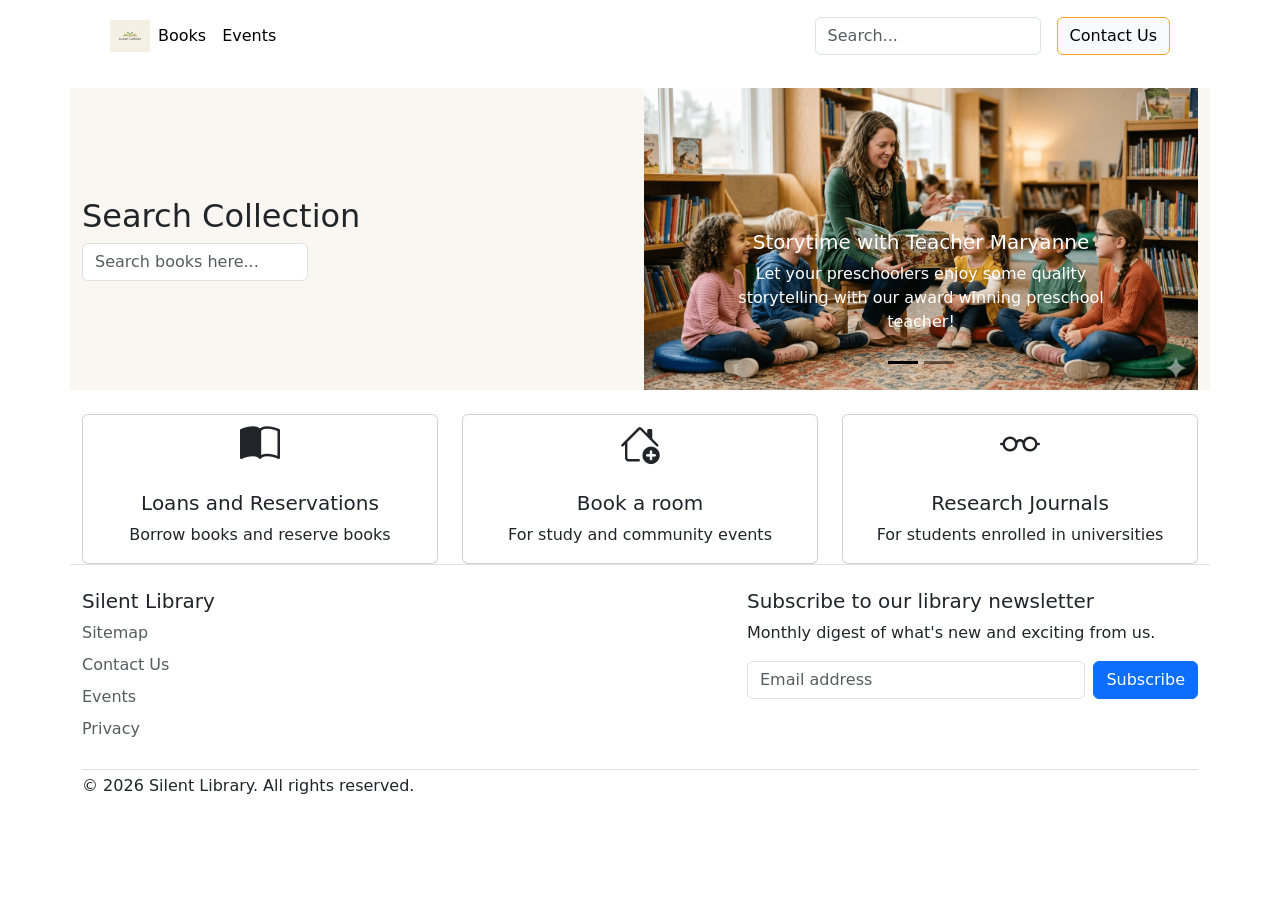
<file: index.html>
<!doctype html>
<html lang="en">

<head>
  <meta charset="utf-8" />
  <meta name="viewport" content="width=device-width, initial-scale=1" />
  <meta name="description" content="" />
  <title>Silent Library</title>
  <link href="https://cdn.jsdelivr.net/npm/bootstrap@5.3.8/dist/css/bootstrap.min.css" rel="stylesheet" />
  <link href="https://cdn.jsdelivr.net/npm/bootstrap-icons@1.11.0/font/bootstrap-icons.css" rel="stylesheet">


  <meta name="theme-color" content="#712cf9" />
  <link href="css/headers.css" rel="stylesheet" />
  <style>

  </style>

</head>

<body>
  <div class="container" id="header-bootstrap-example"></div>
  <div class="container bgcolor mb-4">
    <div class="row align-items-center justify-content-md-center gx-2">
      <div class="col-md-6">
        <!-- <div class="container align-content-center justify-content-center" style="margin:0 auto"> -->
        <div class="row">

          <h2>Search Collection</h2>

          <a href="booklist.html" class="col-12 col-lg-auto mb-3 mb-lg-0 me-lg-3 text-decoration-none">
            <input type="search" class="form-control" placeholder="Search books here..." aria-label="Search" readonly />
          </a>
          <!-- <a href="booklist.html">Search Books</a> -->
        </div>
      </div>
      <div class="col-md-6">

        <div id="carouselExampleDark" class="carousel carousel-dark slide">
          <div class="carousel-indicators">
            <button type="button" data-bs-target="#carouselExampleDark" data-bs-slide-to="0" class="active"
              aria-current="true" aria-label="Slide 1"></button>
            <button type="button" data-bs-target="#carouselExampleDark" data-bs-slide-to="1"
              aria-label="Slide 2"></button>

          </div>
          <div class="carousel-inner">
            <div class="carousel-item active" data-bs-interval="5000">
              <img src="images/reading-event.png" class="d-block w-100" alt="reading event with kids">
              <div class="carousel-caption d-none d-md-block">
                <h5 class="carouselfont">Storytime with Teacher Maryanne</h5>
                <p class="carouselfont">Let your preschoolers enjoy some quality storytelling with our award winning
                  preschool teacher!</p>
              </div>
            </div>
            <div class="carousel-item" data-bs-interval="2000">
              <img src="images/studentsresearch.jpg" class="d-block w-100" alt="...">
              <div class="carousel-caption d-none d-md-block">
                <h5>Student Research</h5>
                <p>Researching galore!</p>
              </div>
            </div>

          </div>
          <button class="carousel-control-prev" type="button" data-bs-target="#carouselExampleDark"
            data-bs-slide="prev">
            <span class="carousel-control-prev-icon" aria-hidden="true"></span>
            <span class="visually-hidden">Previous</span>
          </button>
          <button class="carousel-control-next" type="button" data-bs-target="#carouselExampleDark"
            data-bs-slide="next">
            <span class="carousel-control-next-icon" aria-hidden="true"></span>
            <span class="visually-hidden">Next</span>
          </button>
        </div>
      </div>
    </div>
  </div>
  <div class="container">
    <div class="row row-cols-1 row-cols-md-3 g-4">
      <div class="col text-center">
        <div class="card h-100">
          <!-- <img src="images/book-half.svg" class="card-img-top w-25 d-block mx-auto" alt="loan books icon"> -->
          <i class="bi bi-book-half fs-1 d-block mx-auto text-center"></i>


          <div class="card-body">
            <h5 class="card-title">Loans and Reservations</h5>
            <p class="card-text">Borrow books and reserve books</p>
          </div>

        </div>
      </div>
      <div class="col text-center">
        <div class="card h-100">
          <!-- <img src="images/book-room.svg" class="card-img-top w-25 d-block mx-auto" alt="book books icon"> -->
          <i class="bi bi-house-add fs-1 d-block mx-auto text-center"></i>

          <div class="card-body">
            <h5 class="card-title">Book a room</h5>
            <p class="card-text">For study and community events</p>
          </div>

        </div>
      </div>
      <div class="col text-center">
        <div class="card h-100">


          <i class="bi bi-eyeglasses fs-1 d-block mx-auto text-center"></i>

          <div class="card-body">
            <h5 class="card-title">Research Journals</h5>
            <p class="card-text">For students enrolled in universities</p>
          </div>

        </div>
      </div>
    </div>
  </div>

  <div class="container" id="footer-bootstrap-example"></div>


  <script>



    fetch('header.html')                          // path relative to your site root
      .then(response => response.text())           // parse the response as plain text/HTML
      .then(html => {
        document.getElementById('header-bootstrap-example').innerHTML = html;
      })
      .catch(err => console.error('Header failed to load:', err));
    fetch('footer.html')                          // path relative to your site root
      .then(response => response.text())           // parse the response as plain text/HTML
      .then(html => {
        document.getElementById('footer-bootstrap-example').innerHTML = html;
      })
      .catch(err => console.error('Footer failed to load:', err));
  </script>
</body>

</html>
</file>
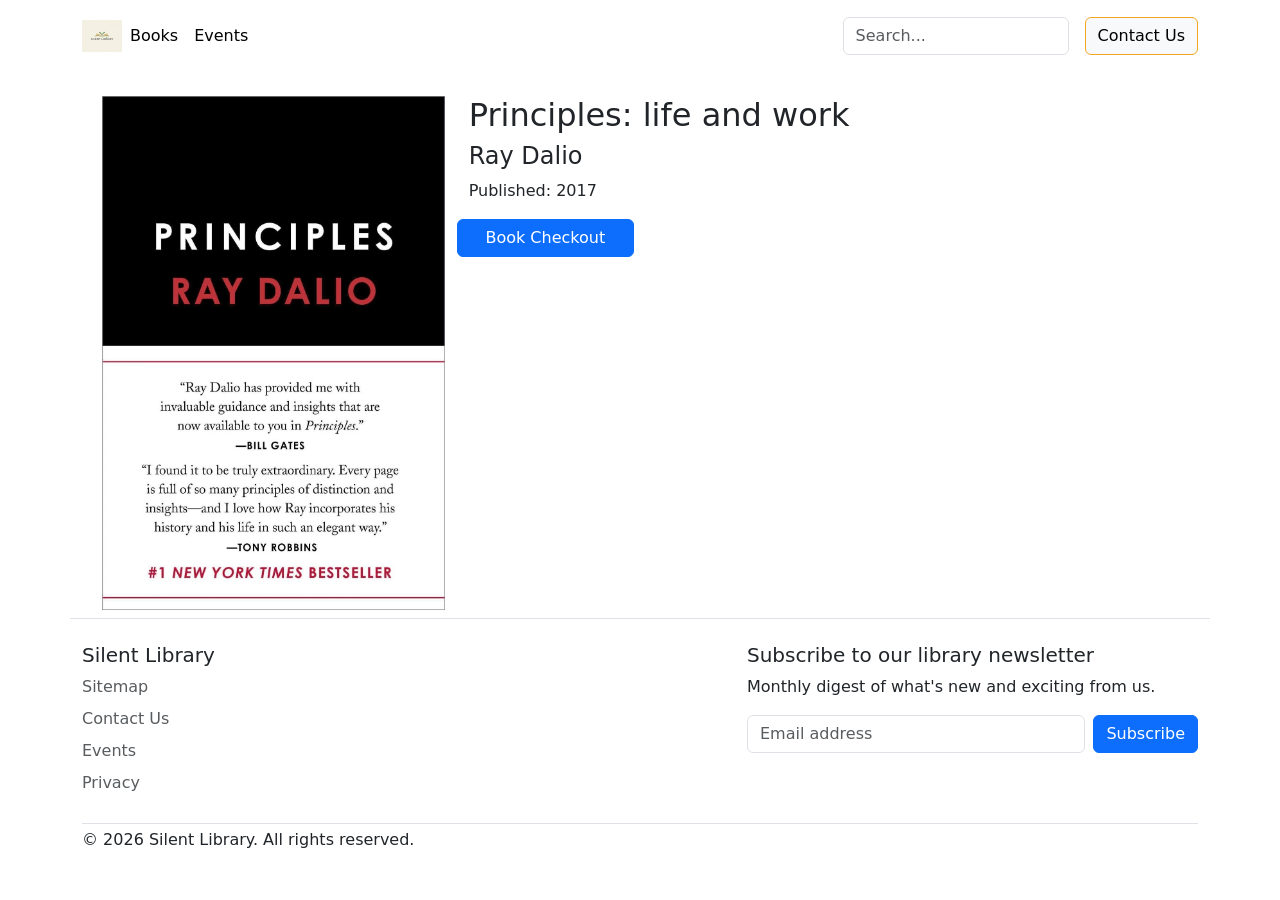
<file: book1.html>
<!doctype html>
<html lang="en">

<head>
    <meta charset="utf-8" />
    <meta name="viewport" content="width=device-width, initial-scale=1" />
    <meta name="description" content="" />
    <title>Book Details</title>
    <link href="https://cdn.jsdelivr.net/npm/bootstrap@5.3.8/dist/css/bootstrap.min.css" rel="stylesheet" />
    <meta name="theme-color" content="#712cf9" />
    <link href="css/headers.css" rel="stylesheet" />
    <style>

    </style>
</head>

<body>
    <div id="header-bootstrap-example"></div>
    <div class="container px-4 text-center">
        <div class="row gx-2">
            <div class="col-4">
                <div class="p-2"><img src="images/book1.jpg" class="img-fluid"></div>
            </div>
            <div class="col-8">
                <div class="p-2 text-start">
                    <div class="row">
                        <h2>Principles: life and work</h2>
                    </div>
                    <div class="row bookauthor">
                        <h4>Ray Dalio</h4>
                    </div>
                    <div class="row bookpublishdate">
                        <p>Published: 2017</p>
                    </div>
                    <div class="row bookavail w-25">

                        <a href="contact.html" button class="btn btn-primary" type="submit">Book Checkout</a>

                    </div>
                </div>
            </div>
        </div>
    </div>

    <div class="container" id="footer-bootstrap-example"></div>


    <script>
        fetch('header.html')                          // path relative to your site root
            .then(response => response.text())           // parse the response as plain text/HTML
            .then(html => {
                document.getElementById('header-bootstrap-example').innerHTML = html;
            })
            .catch(err => console.error('Header failed to load:', err));
        fetch('footer.html')                          // path relative to your site root
            .then(response => response.text())           // parse the response as plain text/HTML
            .then(html => {
                document.getElementById('footer-bootstrap-example').innerHTML = html;
            })
            .catch(err => console.error('Footer failed to load:', err));
    </script>
</body>

</html>
</file>
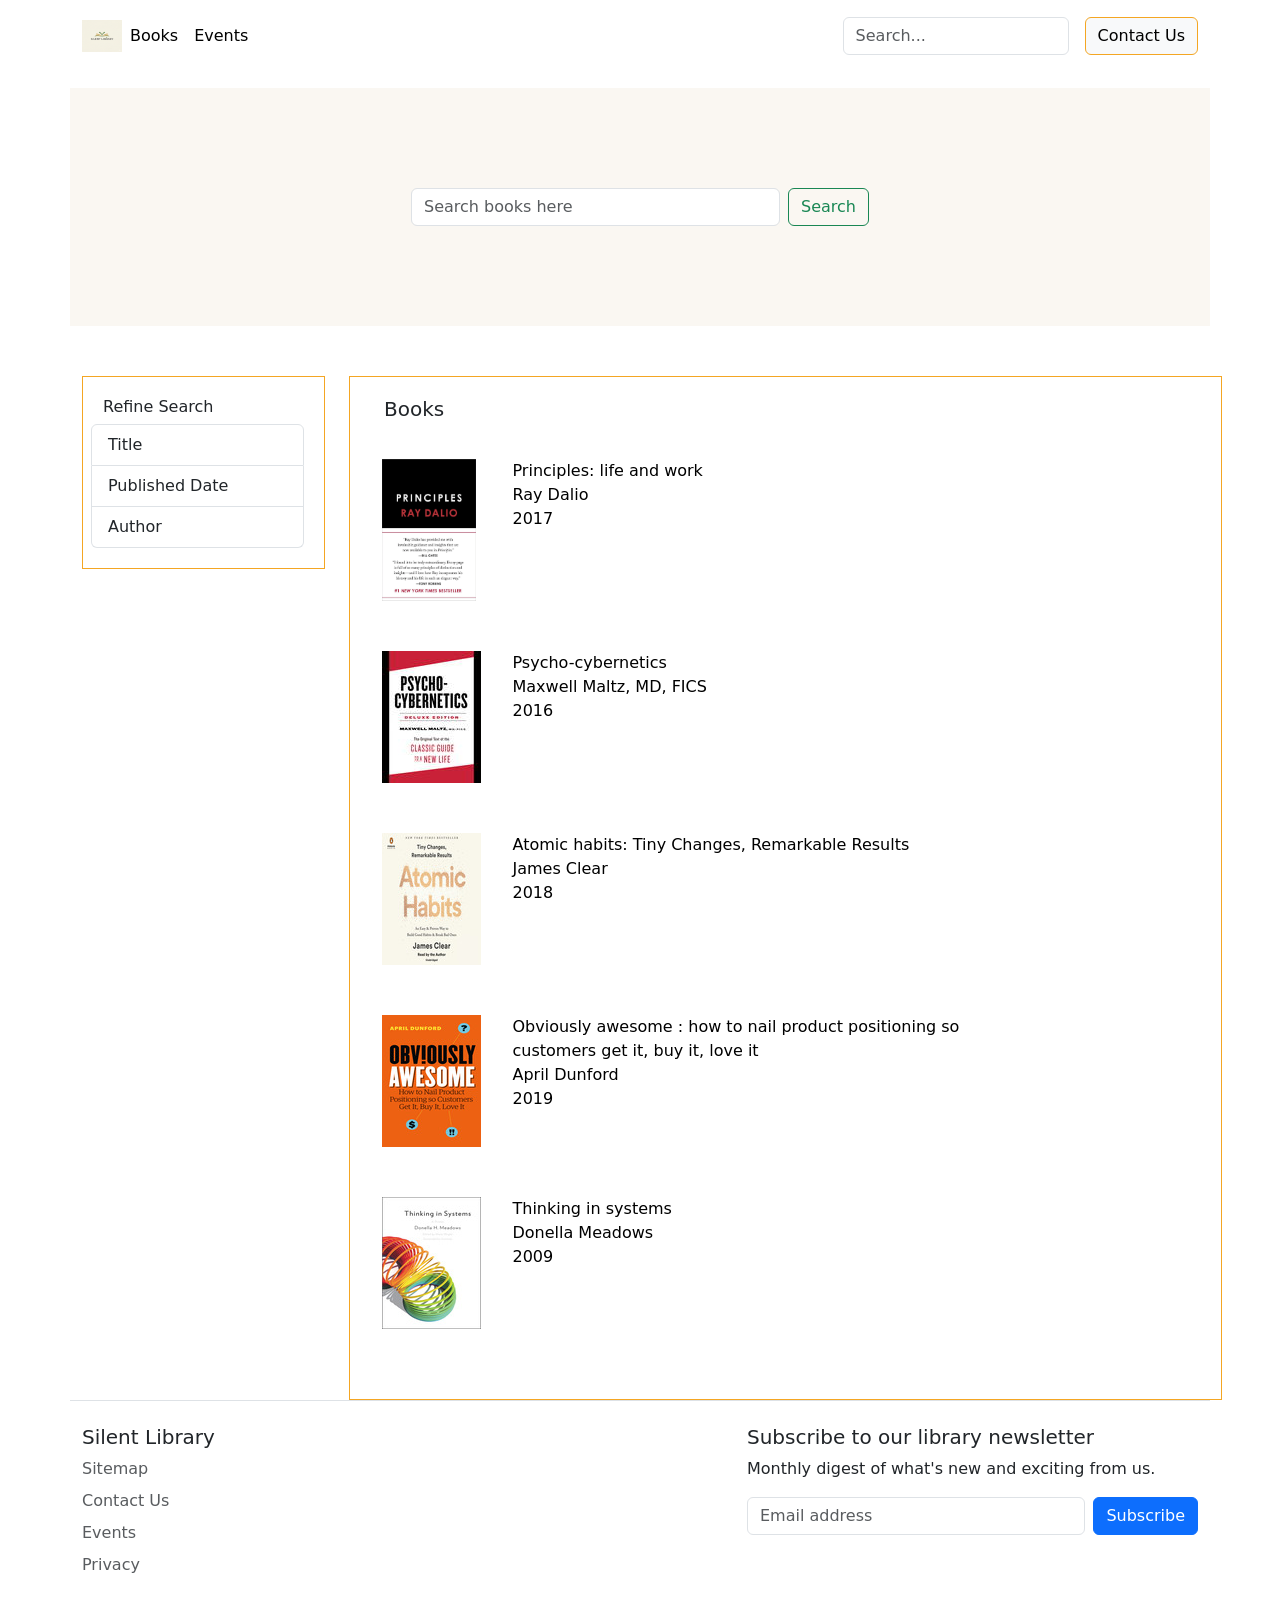
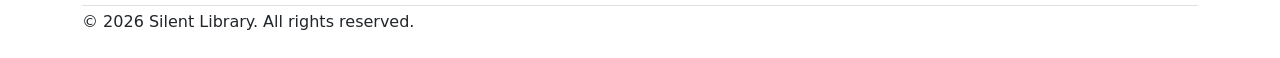
<file: booklist.html>
<!doctype html>
<html lang="en">

<head>
    <meta charset="utf-8" />
    <meta name="viewport" content="width=device-width, initial-scale=1" />
    <meta name="description" content="" />
    <title>Book List</title>
    <link href="https://cdn.jsdelivr.net/npm/bootstrap@5.3.8/dist/css/bootstrap.min.css" rel="stylesheet" />
    <meta name="theme-color" content="#712cf9" />
    <link href="css/headers.css" rel="stylesheet" />
    <style>

    </style>
</head>

<body>
    <div id="header-bootstrap-example"></div>

    <div class="container" id="searchbox">
        <div class="row text-center">

            <form class="d-flex w-50 justify-content-center" style="margin:0 auto">
                <input class="form-control me-2" type="search" placeholder="Search books here" aria-label="Search">
                <button class="btn btn-outline-success" type="submit">Search</button>
            </form>
        </div>
    </div>
    <div class="container">
        <div class="row gx-5">
            <div class="col-md-3">
                <div class="container refinesearch">
                    <div class="row">
                        <h6>Refine Search</h6>
                    </div>
                    <div class="row">
                        <ul class="list-group">
                            <li class="list-group-item">Title</li>
                            <li class="list-group-item">Published Date</li>
                            <li class="list-group-item">Author</li>
                        </ul>

                    </div>
                </div>
            </div>
            <div class="col-md-9 booksection">
                <div class="row" style="margin-bottom:30px; margin-left:2px;">
                    <h5>Books</h5>
                </div>
                <a href="book1.html" class="no-underline">
                    <div class="row booklistdetail">
                        <div class="col-md-2">
                            <div class="container">
                                <img src="images/book1.jpg" class="img-fluid mx-auto">
                            </div>
                        </div>
                        <div class="col-md-7">
                            <div class="container">
                                <div class="row booktitle">
                                    Principles: life and work
                                    <!-- review css for anchor tags spacing -->
                                </div>
                                <div class="row bookauthor">
                                    Ray Dalio
                                </div>
                                <div class="row bookpublishdate">
                                    2017
                                </div>


                            </div>
                        </div>
                    </div>
                </a>
                <a href="book1.html" class="no-underline">

                    <div class="row booklistdetail">
                        <div class="col-md-2">
                            <div class="container">
                                <img src="images/book2.jpg">
                            </div>
                        </div>
                        <div class="col-md-7">
                            <div class="container">
                                <div class="row booktitle">

                                    Psycho-cybernetics
                                    <!-- review css for anchor tags spacing -->
                                </div>
                                <div class="row bookauthor">
                                    Maxwell Maltz, MD, FICS
                                </div>
                                <div class="row bookpublishdate">
                                    2016
                                </div>


                            </div>
                        </div>
                    </div>
                </a>
                <a href="book1.html" class="no-underline">

                    <div class="row booklistdetail">
                        <div class="col-md-2">
                            <div class="container">
                                <img src="images/book3.jpg">
                            </div>
                        </div>
                        <div class="col-md-7">
                            <div class="container">
                                <div class="row booktitle">
                                    Atomic habits: Tiny Changes, Remarkable Results
                                    <!-- review css for anchor tags spacing -->
                                </div>
                                <div class="row bookauthor">
                                    James Clear
                                </div>
                                <div class="row bookpublishdate">
                                    2018
                                </div>


                            </div>
                        </div>
                    </div>
                </a>
                <a href="book1.html" class="no-underline">

                    <div class="row booklistdetail">
                        <div class="col-md-2">
                            <div class="container">
                                <img src="images/book4.jpg">
                            </div>
                        </div>
                        <div class="col-md-7">
                            <div class="container">
                                <div class="row booktitle">
                                    Obviously awesome : how to nail product positioning so customers
                                    get it, buy it, love it
                                    <!-- review css for anchor tags spacing -->
                                </div>
                                <div class="row bookauthor">
                                    April Dunford
                                </div>
                                <div class="row bookpublishdate">
                                    2019
                                </div>


                            </div>
                        </div>
                    </div>
                </a>
                <a href="book1.html" class="no-underline">

                    <div class="row booklistdetail">
                        <div class="col-md-2">
                            <div class="container">
                                <img src="images/book5.jpg">
                            </div>
                        </div>
                        <div class="col-md-7">
                            <div class="container">
                                <div class="row booktitle">
                                    Thinking in systems
                                    <!-- review css for anchor tags spacing -->
                                </div>
                                <div class="row bookauthor">
                                    Donella Meadows
                                </div>
                                <div class="row bookpublishdate">
                                    2009
                                </div>


                            </div>
                        </div>
                    </div>
                </a>
            </div>


        </div>

    </div>
    </div>



    <div class="container" id="footer-bootstrap-example"></div>


    <script>
        fetch('header.html')                          // path relative to your site root
            .then(response => response.text())           // parse the response as plain text/HTML
            .then(html => {
                document.getElementById('header-bootstrap-example').innerHTML = html;
            })
            .catch(err => console.error('Header failed to load:', err));
        fetch('footer.html')                          // path relative to your site root
            .then(response => response.text())           // parse the response as plain text/HTML
            .then(html => {
                document.getElementById('footer-bootstrap-example').innerHTML = html;
            })
            .catch(err => console.error('Footer failed to load:', err));
    </script>
</body>

</html>
</file>
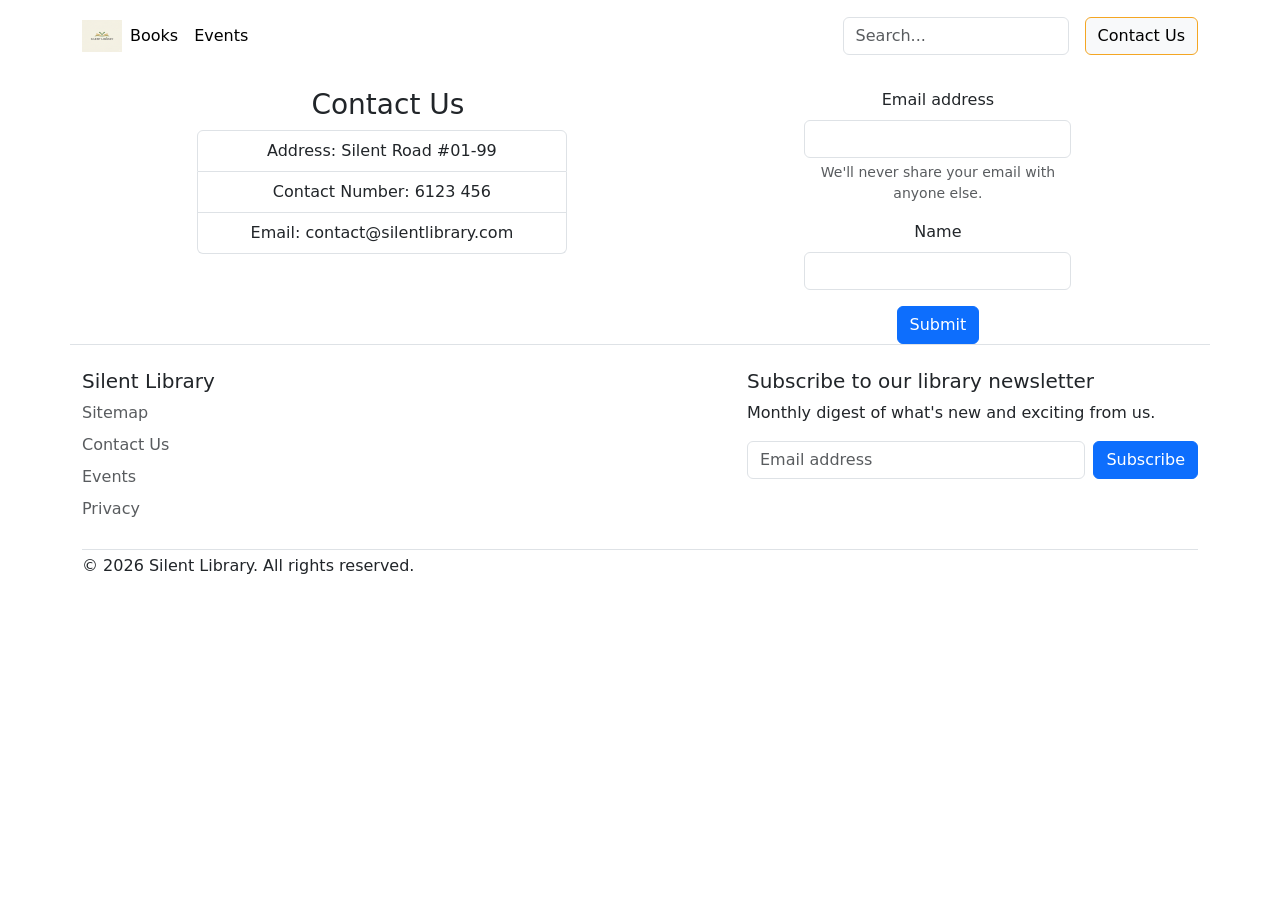
<file: contact.html>
<!doctype html>
<html lang="en">

<head>
    <meta charset="utf-8" />
    <meta name="viewport" content="width=device-width, initial-scale=1" />
    <meta name="description" content="" />
    <title>Contact Us</title>
    <link href="https://cdn.jsdelivr.net/npm/bootstrap@5.3.8/dist/css/bootstrap.min.css" rel="stylesheet" />
    <meta name="theme-color" content="#712cf9" />
    <link href="css/headers.css" rel="stylesheet" />
    <style>

    </style>
</head>

<body>
    <div id="header-bootstrap-example"></div>

    <div class="container px-4 text-center">
        <div class="row gx-2 ">
            <div class="col-4 mx-auto">
                <div class="row">
                    <h3>Contact Us</h3>
                </div>
                <div class="row">
                    <ul class="list-group">
                        <li class="list-group-item">Address: Silent Road #01-99</li>
                        <li class="list-group-item">Contact Number: 6123 456</li>
                        <li class="list-group-item">Email: contact@silentlibrary.com</li>
                    </ul>
                </div>
            </div>
            <div class="col-8 w-25 mx-auto ">
                <form>
                    <div class="mb-3">
                        <label for="exampleInputEmail1" class="form-label">Email address</label>
                        <input type="email" class="form-control" id="exampleInputEmail1" aria-describedby="emailHelp">
                        <div id="emailHelp" class="form-text">We'll never share your email with anyone else.</div>
                    </div>
                    <div class="mb-3">
                        <label for="name" class="form-label">Name</label>
                        <input type="text" class="form-control" id="nameinput">
                    </div>

                    <button type="submit" class="btn btn-primary">Submit</button>
                </form>
            </div>
        </div>
    </div>

    <div class="container" id="footer-bootstrap-example"></div>


    <script>
        fetch('header.html')                          // path relative to your site root
            .then(response => response.text())           // parse the response as plain text/HTML
            .then(html => {
                document.getElementById('header-bootstrap-example').innerHTML = html;
            })
            .catch(err => console.error('Header failed to load:', err));
        fetch('footer.html')                          // path relative to your site root
            .then(response => response.text())           // parse the response as plain text/HTML
            .then(html => {
                document.getElementById('footer-bootstrap-example').innerHTML = html;
            })
            .catch(err => console.error('Footer failed to load:', err));
    </script>
</body>

</html>
</file>
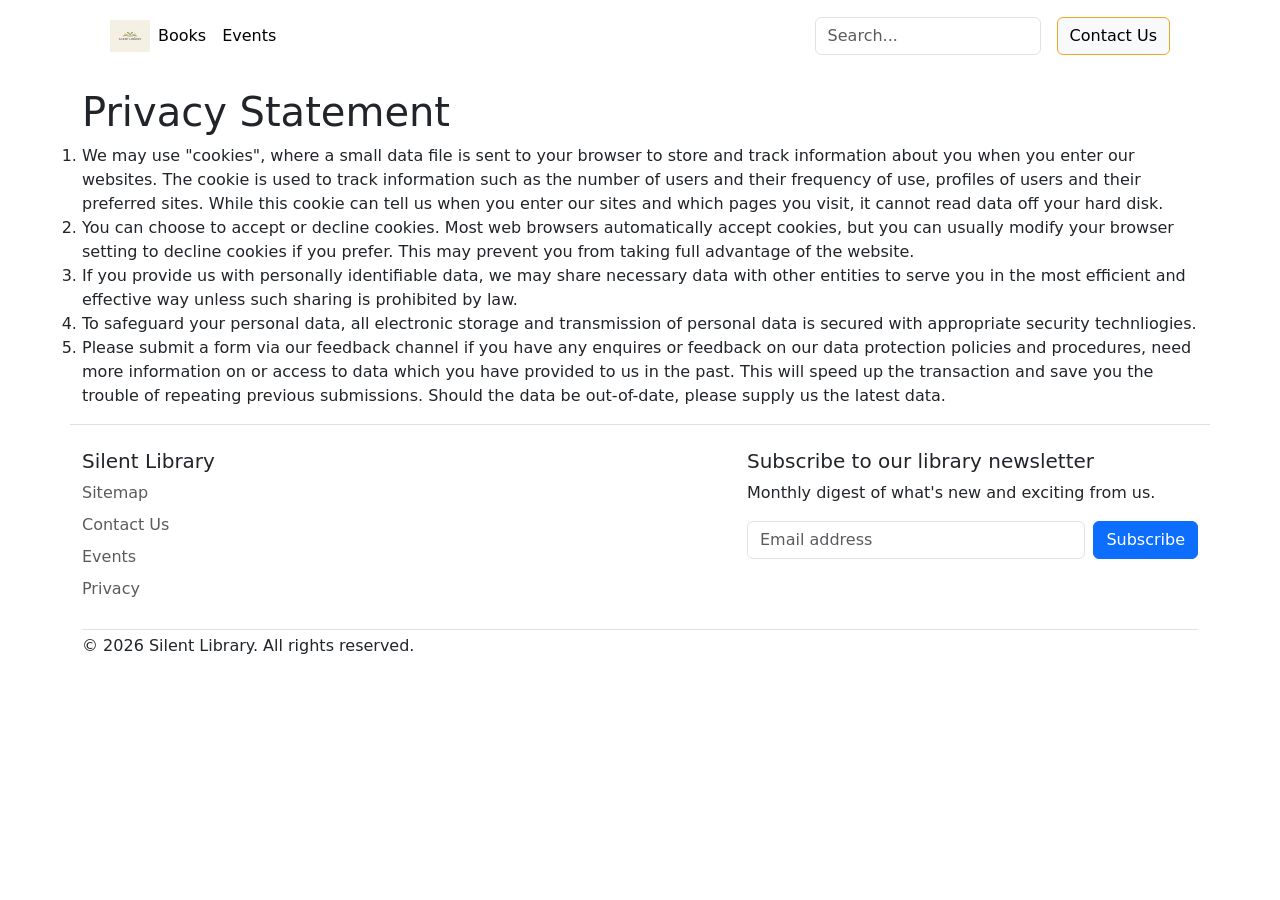
<file: privacy.html>
<!doctype html>
<html lang="en">

<head>
    <meta charset="utf-8" />
    <meta name="viewport" content="width=device-width, initial-scale=1" />
    <meta name="description" content="" />
    <title>Privacy Statement</title>
    <link href="https://cdn.jsdelivr.net/npm/bootstrap@5.3.8/dist/css/bootstrap.min.css" rel="stylesheet" />
    <meta name="theme-color" content="#712cf9" />
    <link href="css/headers.css" rel="stylesheet" />
    <style>

    </style>

</head>

<body>
    <div class="container" id="header-bootstrap-example"></div>
    <div class="container">
        <div class="row">
            <h1>Privacy Statement</h1>
        </div>
        <div class="row">
            <ol>
                <li>We may use "cookies", where a small data file is sent to your browser to store and track information
                    about you when you enter our websites. The cookie is used to track information such as the number of users
                    and their frequency of use, profiles of users and their preferred sites. While this cookie can tell us
                    when you enter our sites and which pages you visit, it cannot read data off your hard disk.</li>
                <li>You can choose to accept or decline cookies. Most web browsers automatically accept cookies, but you
                    can usually modify your browser setting to decline cookies if you prefer. This may prevent you from
                    taking full advantage of the website.</li>
                <li>If you provide us with personally identifiable data, we may share necessary data with other entities to serve you in the most efficient and effective way
                    unless such sharing is prohibited by law.</li>
                <li>To safeguard your personal data, all electronic storage and transmission of personal data is secured
                    with appropriate security technliogies.</li>
                <li>Please submit a form via our feedback channel if you have any enquires or feedback on our data
                    protection policies and procedures, need more information on or access to data which you have provided to us in the past.
                    This will speed up the transaction and save you the trouble of repeating previous submissions.
                    Should the data be out-of-date, please supply us the latest data.
                </li>
            </ol>
        </div>


    </div>





    <div class="container" id="footer-bootstrap-example"></div>


    <script>
        fetch('header.html')                          // path relative to your site root
            .then(response => response.text())           // parse the response as plain text/HTML
            .then(html => {
                document.getElementById('header-bootstrap-example').innerHTML = html;
            })
            .catch(err => console.error('Header failed to load:', err));
        fetch('footer.html')                          // path relative to your site root
            .then(response => response.text())           // parse the response as plain text/HTML
            .then(html => {
                document.getElementById('footer-bootstrap-example').innerHTML = html;
            })
            .catch(err => console.error('Footer failed to load:', err));
    </script>
</body>

</html>
</file>
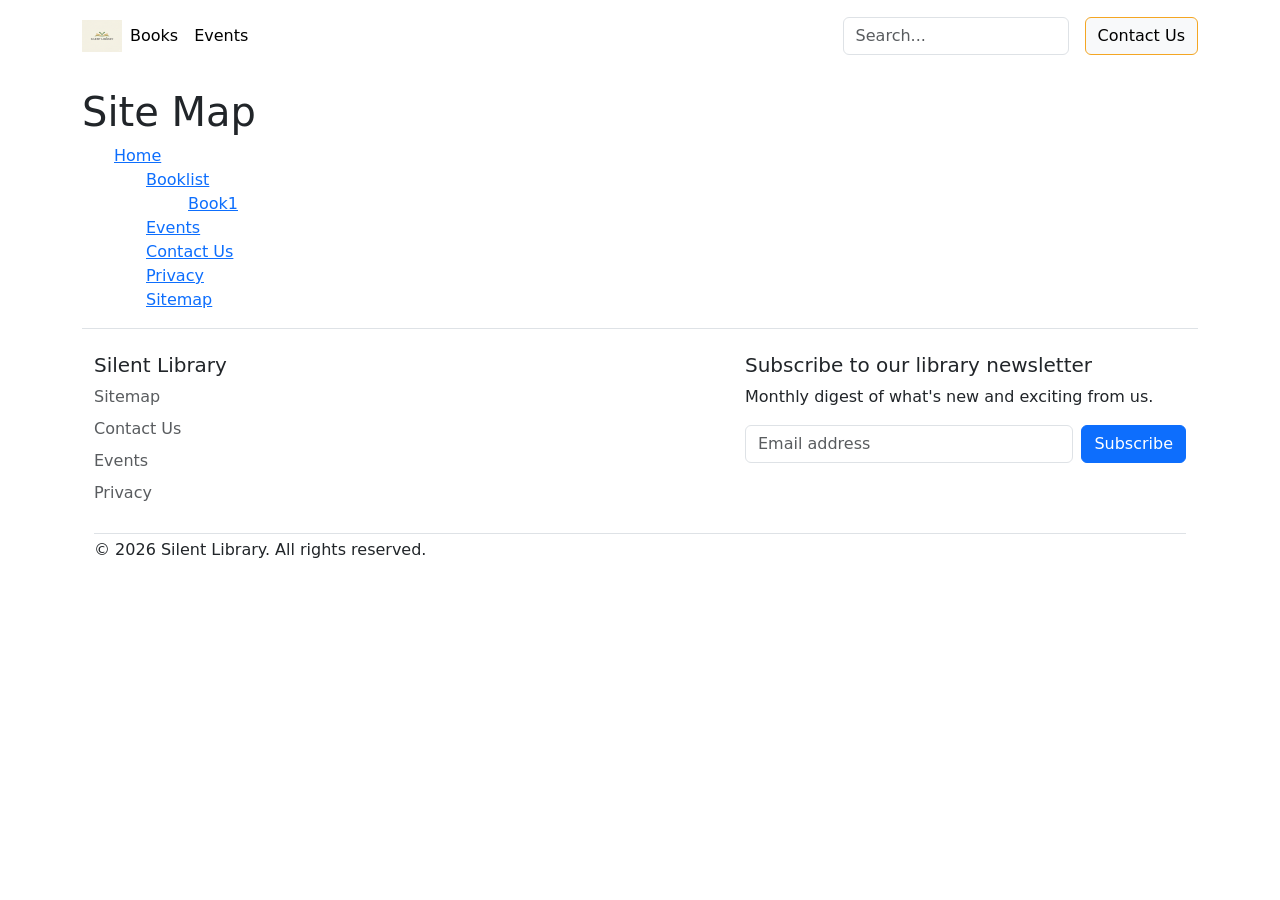
<file: sitemap.html>
<!doctype html>
<html lang="en">

<head>
    <meta charset="utf-8" />
    <meta name="viewport" content="width=device-width, initial-scale=1" />
    <meta name="description" content="" />
    <meta name="author" content="Mark Otto, Jacob Thornton, and Bootstrap contributors" />
    <meta name="generator" content="Astro v5.13.2" />
    <title>Book List</title>
    <link href="https://cdn.jsdelivr.net/npm/bootstrap@5.3.8/dist/css/bootstrap.min.css" rel="stylesheet" />
    <meta name="theme-color" content="#712cf9" />
    <link href="css/headers.css" rel="stylesheet" />
    <style>

    </style>
</head>

<body>
    <div id="header-bootstrap-example"></div>

    <div class="container">
        <h1>Site Map</h1>

        <div class="row">
            <div class="col">
                <ul>
                    <li><a href="index.html">Home</a></li>
                    <ul>

                        <li><a href="booklist.html">Booklist</a></li>

                        <ul>
                            <li style="padding-left: 10px;"><a href="book1.html">Book1</a></li>
                        </ul>
                        <li><a href="events.html">Events</a></li>
                        <li><a href="contact.html">Contact Us</a></li>
                        <li><a href="privacy.html">Privacy</a></li>
                        <li><a href="sitemap.html">Sitemap</a></li>
                    </ul>
                </ul>
            </div>
        </div>
        </section>

        <div class="container" id="footer-bootstrap-example"></div>


  <script>
    fetch('header.html')                          // path relative to your site root
      .then(response => response.text())           // parse the response as plain text/HTML
      .then(html => {
        document.getElementById('header-bootstrap-example').innerHTML = html;
      })
      .catch(err => console.error('Header failed to load:', err));
    fetch('footer.html')                          // path relative to your site root
      .then(response => response.text())           // parse the response as plain text/HTML
      .then(html => {
        document.getElementById('footer-bootstrap-example').innerHTML = html;
      })
      .catch(err => console.error('Footer failed to load:', err));
  </script>
</body>

</html>
</file>
<file: css/headers.css>
.form-control-dark {
  border-color: var(--bs-gray);
}
.form-control-dark:focus {
  border-color: #fff;
  box-shadow: 0 0 0 .25rem rgba(255, 255, 255, .25);
}

.text-small {
  font-size: 85%;
}

.dropdown-toggle:not(:focus) {
  outline: 0;
}

#searchbox {
  padding:100px;
  background-color: #FAF7F2;
  margin-bottom: 50px;

}

ul {
  list-style-type: none;
}

.refinesearch, .booksection {
  padding: 20px;
  border: 1px solid #F4A623;
  
}

.booklistdetail {
 margin-bottom: 50px; 
}

.bgcolor {
  background-color: #FAF7F2;
  
}

.booktitle:hover {
  text-decoration: rgb(13, 110, 253) underline;
  color: rgb(13, 110, 253) ;
}

.no-underline {
  text-decoration: none;
  color:black
}

.contactbtn {
  border: 1px solid #F4A623;

} 

.carouselfont {
  color: white;
}

.footer-margin {
  margin-top: auto;
}
</file>
